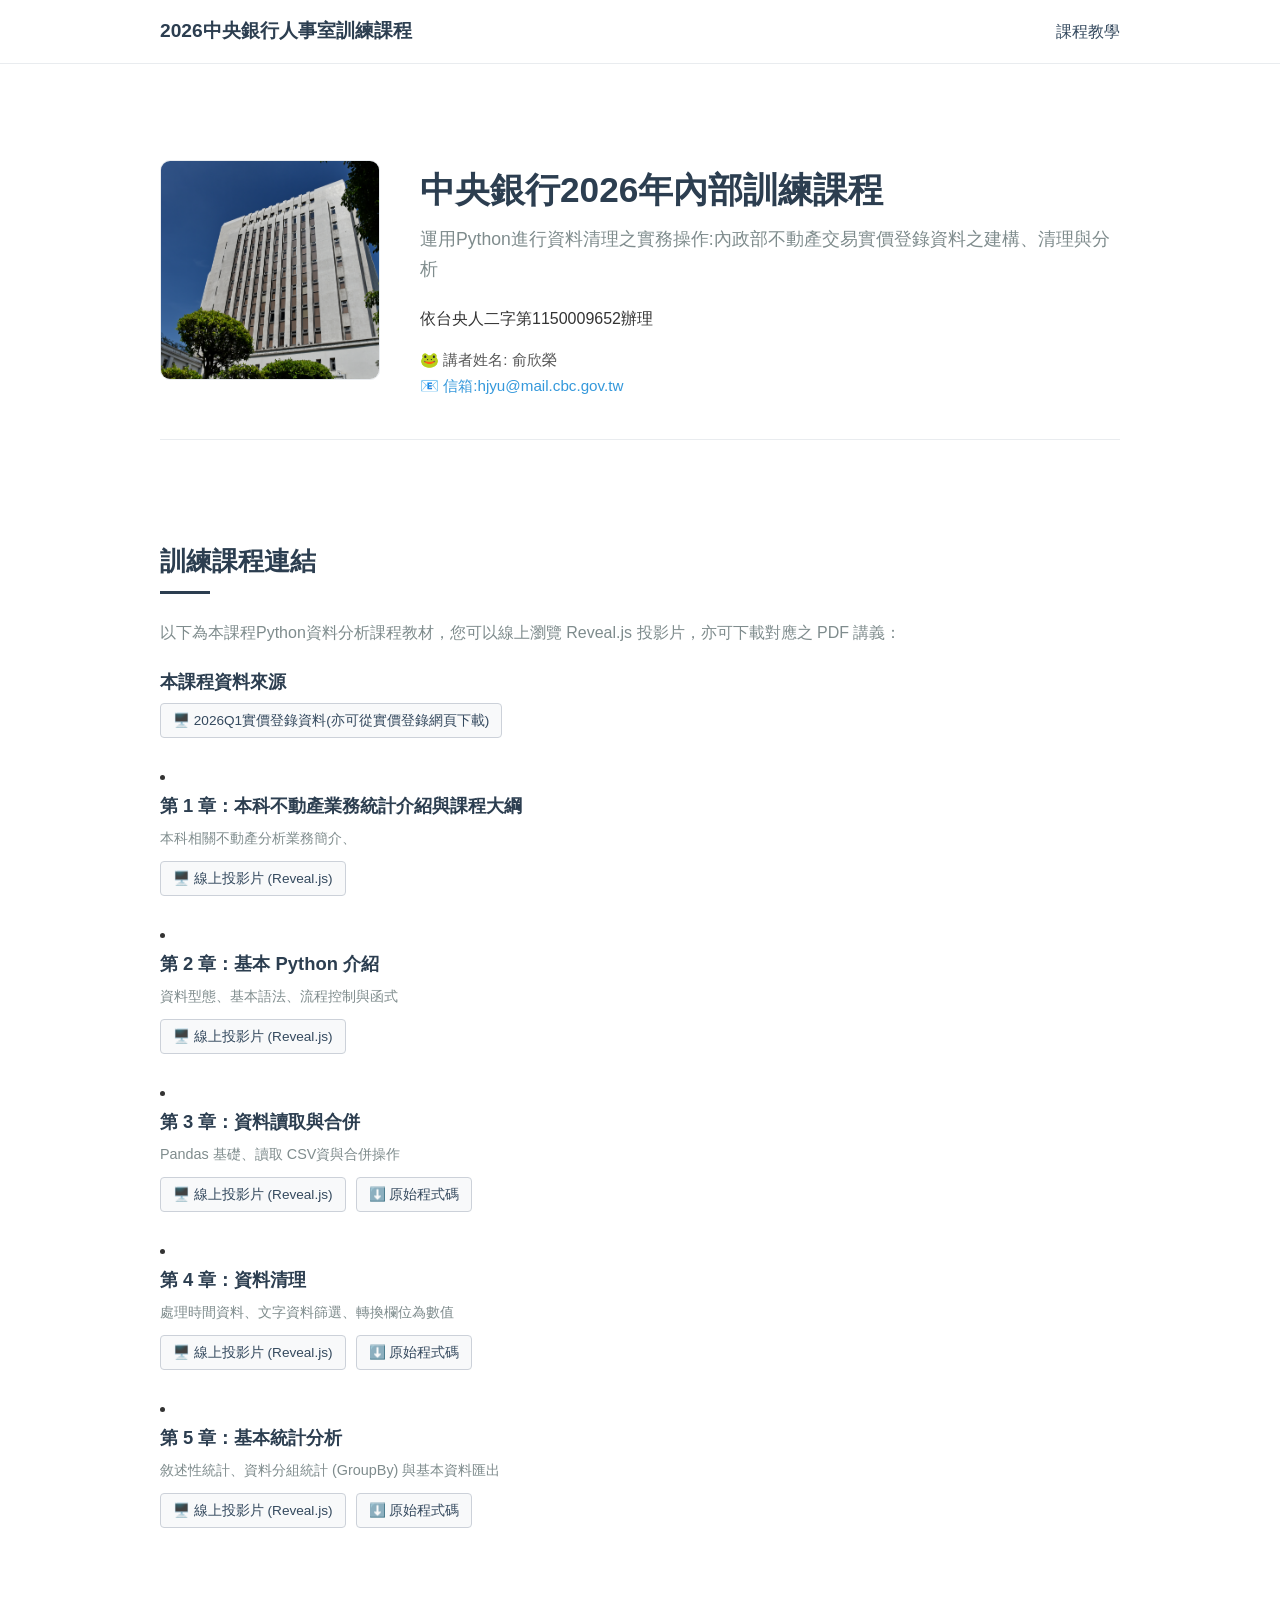
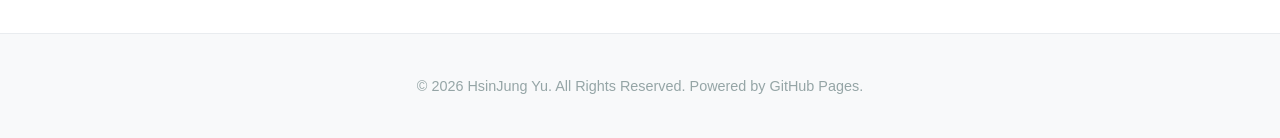
<file: index.html>
<!DOCTYPE html>
<html lang="zh-Hant">
<head>
    <meta charset="UTF-8">
    <meta name="viewport" content="width=device-width, initial-scale=1.0">
    <title>課程網頁_測試版</title>
 
    <style>
        :root {
            --primary-color: #2c3e50;
            --accent-color: #34495e;
            --text-color: #333333;
            --bg-color: #ffffff;
            --light-bg: #f8f9fa;
            --border-color: #e9ecef;
        }

        * {
            box-sizing: border-box;
            margin: 0;
            padding: 0;
        }

        body {
            font-family: -apple-system, Cambria, "Segoe UI", Roboto, "Helvetica Neue", Arial, "Microsoft JhengHei", sans-serif;
            line-height: 1.7;
            color: var(--text-color);
            background-color: var(--bg-color);
        }

        /* 頂部導覽列 */
        header {
            position: fixed;
            top: 0;
            width: 100%;
            background-color: rgba(255, 255, 255, 0.95);
            border-bottom: 1px solid var(--border-color);
            z-index: 1000;
            backdrop-filter: blur(5px);
        }

        .nav-container {
            max-width: 1000px;
            margin: 0 auto;
            display: flex;
            justify-content: space-between;
            align-items: center;
            padding: 15px 20px;
        }

        .logo {
            font-size: 1.2rem;
            font-weight: bold;
            color: var(--primary-color);
            text-decoration: none;
        }

        nav ul {
            display: flex;
            list-style: none;
            gap: 20px;
        }

        nav a {
            text-decoration: none;
            color: var(--accent-color);
            font-weight: 500;
            transition: color 0.2s;
        }

        nav a:hover {
            color: #3498db;
        }

        /* 主容器 */
        .container {
            max-width: 1000px;
            margin: 80px auto 0 auto;
            padding: 40px 20px;
        }

        /* 個人簡介區塊 (About) */
        .profile-section {
            display: flex;
            gap: 40px;
            align-items: flex-start;
            margin-bottom: 60px;
            padding-bottom: 40px;
            border-bottom: 1px solid var(--border-color);
        }

        .profile-img {
            width: 220px;
            height: 220px;
            border-radius: 10px;
            object-fit: cover;
            border: 1px solid var(--border-color);
        }

        .profile-info {
            flex: 1;
        }

        .profile-info h1 {
            font-size: 2.2rem;
            color: var(--primary-color);
            margin-bottom: 5px;
        }

        .profile-title {
            font-size: 1.1rem;
            color: #7f8c8d;
            margin-bottom: 20px;
        }

        .contact-info {
            margin-top: 15px;
            font-size: 0.95rem;
            color: #555;
        }

        .contact-info a {
            color: #3498db;
            text-decoration: none;
        }

        /* 通用區塊樣式 */
        section {
            padding: 40px 0;
            border-bottom: 1px solid var(--border-color);
        }

        section:last-of-type {
            border-bottom: none;
        }

        section h2 {
            font-size: 1.6rem;
            color: var(--primary-color);
            margin-bottom: 25px;
            position: relative;
        }

        section h2::after {
            content: '';
            display: block;
            width: 50px;
            height: 3px;
            background-color: var(--primary-color);
            margin-top: 8px;
        }

        /* 研究興趣標籤 */
        .interests-tags {
            display: flex;
            flex-wrap: wrap;
            gap: 10px;
        }

        .tag {
            background-color: var(--light-bg);
            padding: 6px 16px;
            border-radius: 20px;
            font-size: 0.95rem;
            border: 1px solid var(--border-color);
        }

        /* 列表項目 */
        .item-list {
            list-style: none;
        }

        .item-node {
            margin-bottom: 25px;
        }

        .item-title {
            font-size: 1.15rem;
            font-weight: 600;
            color: #2c3e50;
            margin-bottom: 5px;
        }

        .item-meta {
            font-size: 0.9rem;
            color: #7f8c8d;
            margin-bottom: 10px;
        }

        /* 按鈕組 */
        .links-group {
            display: flex;
            gap: 10px;
        }

        .link-btn {
            display: inline-flex;
            align-items: center;
            padding: 5px 12px;
            font-size: 0.85rem;
            color: #34495e;
            background-color: var(--light-bg);
            border: 1px solid #ccd1d9;
            text-decoration: none;
            border-radius: 4px;
            transition: all 0.2s;
        }

        .link-btn:hover {
            background-color: #e6e9ed;
            border-color: #aab2bd;
            color: #000;
        }

        /* 頁尾 */
        footer {
            text-align: center;
            padding: 40px 20px;
            color: #95a5a6;
            font-size: 0.9rem;
            border-top: 1px solid var(--border-color);
            background-color: var(--light-bg);
        }

        /* 自適應手機排版 */
        @media (max-width: 768px) {
            .profile-section {
                flex-direction: column;
                align-items: center;
                text-align: center;
                gap: 20px;
            }
            nav ul {
                display: none;
            }
        }
    </style>
</head>
<body>

    <!-- 頂部導覽列 -->
    <header>
        <div class="nav-container">
            <a href="#" class="logo">2026中央銀行人事室訓練課程</a>
            <nav>
                <ul>
                    <li><a href="#teaching">課程教學</a></li>
                </ul>
            </nav>
        </div>
    </header>

    <div class="container">

        <!-- 1. 關於我區塊 -->
        <section id="about" class="profile-section">
            <!-- 如果您有個人照片，可以命名為 profile.jpg 放於專案根目錄。
                 如果沒有，預設會顯示佔位圖。 -->
            <img class="profile-img" src="mdfiles/DSC_0701.JPG" alt="Your Photo" >
            
            <div class="profile-info">
                <h1>中央銀行2026年內部訓練課程</h1>
                <div class="profile-title">運用Python進行資料清理之實務操作:內政部不動產交易實價登錄資料之建構、清理與分析</div>
                <p>
                 依台央人二字第1150009652辦理
                </p>
                <div class="contact-info">
                    <p> &#x1F438; 講者姓名: 俞欣榮 </p>
                    <p>📧 <a href="mailto:hjyu@mail.cbc.gov.tw " target="_blank">信箱:hjyu@mail.cbc.gov.tw</a></p>
                </div>
            </div>
        </section>

        <!-- 2. 研究領域區塊 
        <section id="research">
            <h2>研究領域 (Research Interests)</h2>
            <div class="interests-tags">
                <span class="tag">a</span>
                <span class="tag">b</span>
                <span class="tag">c</span>
            </div>
        </section>-->

        <!-- 3. 研究成果/工作論文區塊 
        <section id="papers">
            <h2>研究成果</h2>
            <ul class="item-list">
                <li class="item-node">
                    <div class="item-title">無資料</div>
                    <div class="item-meta">無名氏</div>
                    <div class="links-group">
                        <a class="link-btn" href="#" target="_blank">📄 摘要 (Abstract)</a>
                        <a class="link-btn" href="#" target="_blank">⬇️ 下載 PDF</a>
                    </div>
                </li>
            </ul>
        </section>-->

        <!-- 4. 教學與教材區塊 (完美對應您的 lecture 目錄檔案) -->
        <section id="teaching">
            <h2>訓練課程連結</h2>
            <p style="margin-bottom: 20px; color: #7f8c8d;">以下為本課程Python資料分析課程教材，您可以線上瀏覽 Reveal.js 投影片，亦可下載對應之 PDF 講義：</p>
            
            <ul class="item-list">
            <!-- 第五章 -->
                <li class="item-node">
                    <div class="item-title">本課程資料來源</div>
                    <div class="links-group">
                        <a class="link-btn" href="https://drive.google.com/file/d/1yxuy2vnZl-jDd_uejk6MZJyzqSXqOyAQ/view?usp=sharing" target="_blank">🖥️ 2026Q1實價登錄資料(亦可從實價登錄網頁下載)</a>
                    </div>
                </li>
            </ul>
                <!-- 第一章 -->
                <li class="item-node">
                    <div class="item-title">第 1 章：本科不動產業務統計介紹與課程大綱</div>
                    <div class="item-meta">本科相關不動產分析業務簡介、</div>
                    <div class="links-group">
                        <a class="link-btn" href="./lecture/1_intro.html" target="_blank">🖥️ 線上投影片 (Reveal.js)</a>
                    </div>
                </li>

                <!-- 第二章 -->
                <li class="item-node">
                    <div class="item-title">第 2 章：基本 Python 介紹</div>
                    <div class="item-meta">資料型態、基本語法、流程控制與函式</div>
                    <div class="links-group">
                        <a class="link-btn" href="./lecture/2_basic.html" target="_blank">🖥️ 線上投影片 (Reveal.js)</a>
                    </div>
                </li>

                <!-- 第三章 -->
                <li class="item-node">
                    <div class="item-title">第 3 章：資料讀取與合併</div>
                    <div class="item-meta">Pandas 基礎、讀取 CSV資與合併操作</div>
                    <div class="links-group">
                        <a class="link-btn" href="./lecture/3_data_overview.html" target="_blank">🖥️ 線上投影片 (Reveal.js)</a>
                        <a class="link-btn" href="code/3_data_overview.py" target="_blank">⬇️ 原始程式碼</a>
                    </div>
                </li>

                <!-- 第四章 -->
                <li class="item-node">
                    <div class="item-title">第 4 章：資料清理</div>
                    <div class="item-meta">處理時間資料、文字資料篩選、轉換欄位為數值</div>
                    <div class="links-group">
                        <a class="link-btn" href="./lecture/4_data_clean.html" target="_blank">🖥️ 線上投影片 (Reveal.js)</a>
                        <a class="link-btn" href="code/4_data_clean.py" target="_blank">⬇️ 原始程式碼</a>
                    </div>
                </li>

                <!-- 第五章 -->
                <li class="item-node">
                    <div class="item-title">第 5 章：基本統計分析</div>
                    <div class="item-meta">敘述性統計、資料分組統計 (GroupBy) 與基本資料匯出</div>
                    <div class="links-group">
                        <a class="link-btn" href="./lecture/5_data_summary.html" target="_blank">🖥️ 線上投影片 (Reveal.js)</a>
                        <a class="link-btn" href="code/5_data_summary.py" target="_blank">⬇️ 原始程式碼</a>
                    </div>
                </li>
            </ul>
        </section>

    </div>

    <footer>
        <p>&copy; 2026 HsinJung Yu. All Rights Reserved. Powered by GitHub Pages.</p>
    </footer>

</body>
</html>
</file>
